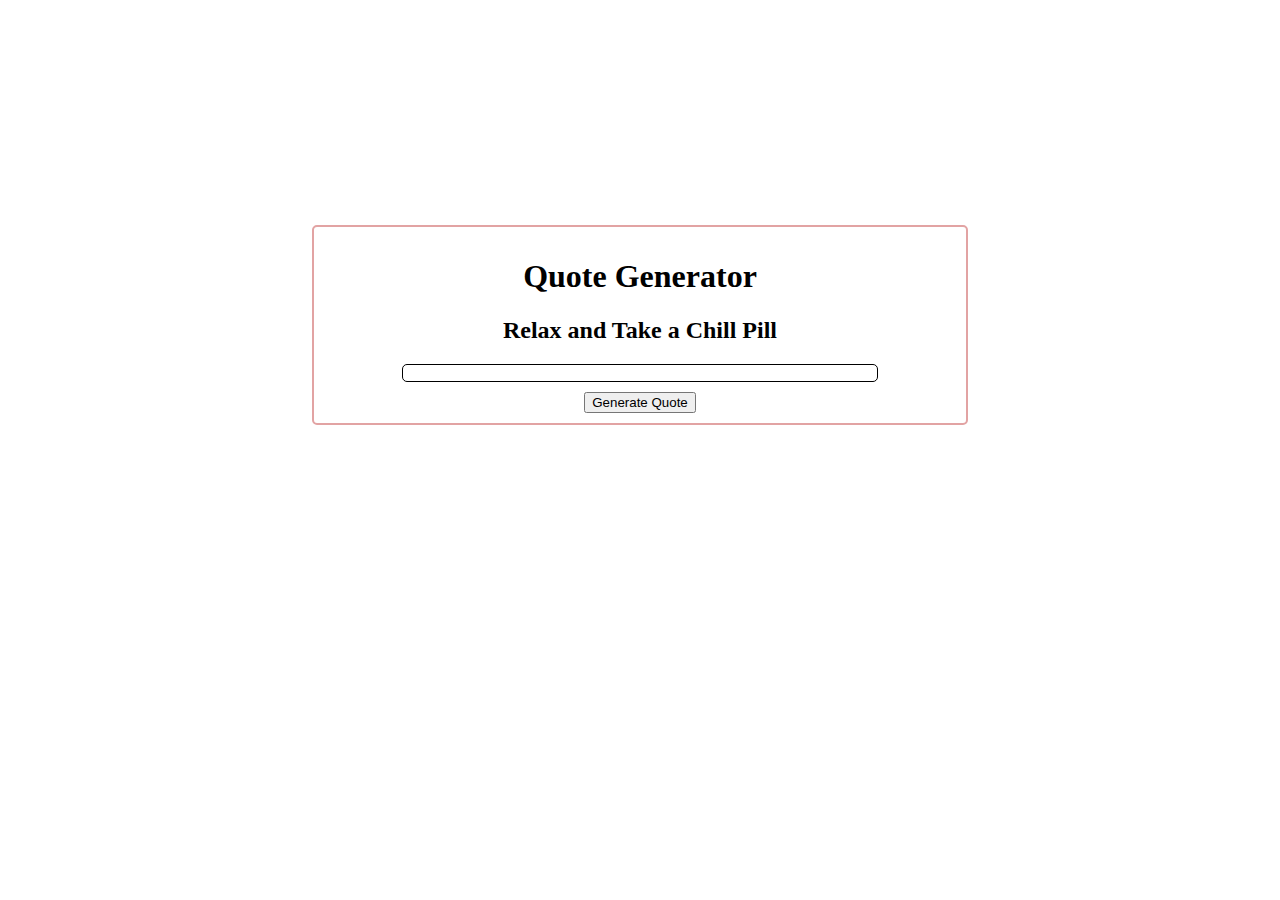
<file: 🌟 JavaScript DOM Magic: Unleash the Power! 🪄✨/1.Quote Generator/index.html>
<!-- Write code below 💖 -->

<!DOCTYPE html>
<html lang="en">
<head>
  <link href="styles.css" rel="stylesheet" />
  <title>Chill Pill</title>
</head>
<body>
  <div id="wrapper">
    <h1>Quote Generator</h1>
    <h2>Relax and Take a Chill Pill</h2>
    <div id="quote-div">
      <p id="quote-text"></p>
    </div>
    <button id="quote-button">Generate Quote</button>
  </div>
  <script src="script.js"></script>
</body>
</html>
</file>
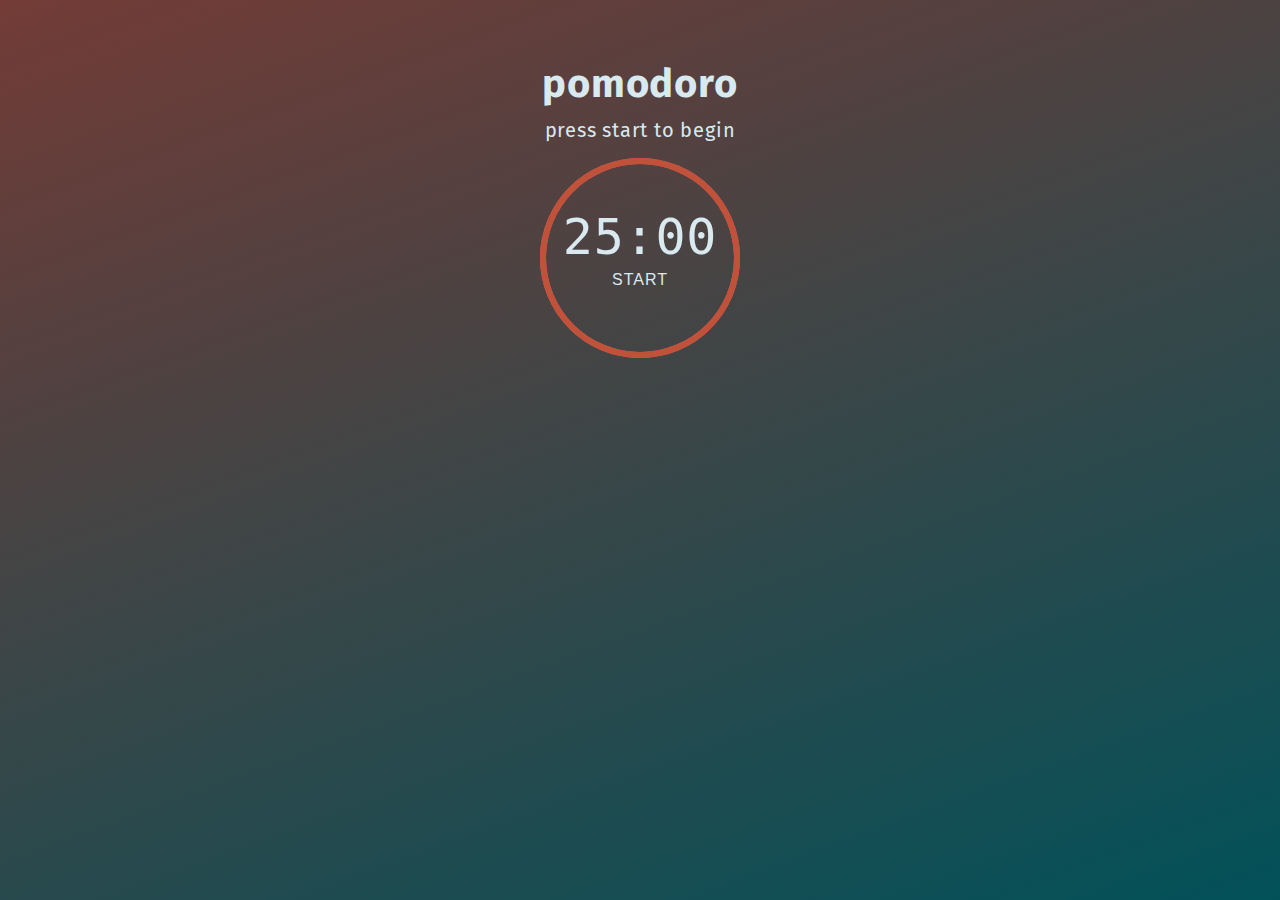
<file: 🌟 JavaScript DOM Magic: Unleash the Power! 🪄✨/3. Pomodoro App/index.html>
<!DOCTYPE html>
<html lang="en">
    <head>
        <link rel="preconnect" href="https://fonts.googleapis.com" />
        <link rel="preconnect" href="https://fonts.gstatic.com" crossorigin />
        <link href="https://fonts.googleapis.com/css2?family=EG+Garamond:wght@400;500;600;700&family=Fira+Sans:wght@400;500;600;700&display=swap" rel="stylesheet" />
        <link rel="stylesheet" href="./styles.css" />
        <title>Pomodoro App</title>
      </head>
  <body>
    <div class="app-container">
        <h1>pomodoro</h1>
  <div class="app-message">press start to begin</div>
  <div class="app-circle">
    <div class="circle-shape">
      <div class="semi-circle right-side circle-mask"></div>
      <div class="semi-circle right-side circle"></div>
      <div class="semi-circle left-side circle-mask"></div>
      <div class="semi-circle left-side circle"></div>
    </div>
    <div class="app-counter-box">
      <p><span class="minutes">25</span>:<span class="seconds">00</span></p>
    </div>
    <button class="btn-start">start</button>
  </div>
    </div>
  </body>
  <script src="./script.js"></script>
</html>
</file>
<file: 🌟 JavaScript DOM Magic: Unleash the Power! 🪄✨/1.Quote Generator/styles.css>
/* Write code below 💖 */
#wrapper {
  border: 2px solid rgb(226, 163, 163);
  border-radius: 5px;
  width: 50%;
  margin: 25vh auto;
  padding: 10px;
  text-align: center;
  transition: background-color 0.5s ease-in-out;
}

#quote-div {
  border: 1px solid black;
  border-radius: 5px;
  width: 75%;
  margin: 10px auto;
  background-color: #fff;
}
</file>
<file: 🌟 JavaScript DOM Magic: Unleash the Power! 🪄✨/3. Pomodoro App/styles.css>
html {
    font-family: 'Fira Sans', sans-serif;
    font-size: 20px;
    letter-spacing: 0.8px;
    min-height: 100vh;
    color: #d8e9ef;
    background-image: linear-gradient(-20deg, #025159 0%, #733b36 100%);
    background-size: cover;
  }
  h1 {
    margin: 0 auto 10px auto;
    color: #d8e9ef;
  }
  
  p {
    margin: 0;
  }
  
  .app-message {
    height: 20px;
    margin: 10px auto 20px auto;
  }
  
  .app-container {
    width: 250px;
    height: 420px;
    margin: 40px auto;
    text-align: center;
    border-radius: 5px;
    padding: 20px;
  }
  .app-circle {
    position: relative;
    margin: 0 auto;
    width: 200px;
    height: 200px;
  }
  
  .circle-shape {
    pointer-events: none;
  }
  .semi-circle {
    position: absolute;
    width: 100px;
    height: 200px;
    box-sizing: border-box;
    border: solid 6px;
  }
  
  .left-side {
    top: 0;
    left: 0;
    transform-origin: right center;
    transform: rotate(0deg);
    border-top-left-radius: 100px;
    border-bottom-left-radius: 100px;
    border-right: none;
    z-index: 1;
  }
  
   .right-side {
    top: 0;
    left: 100px;
    transform-origin: left center;
    transform: rotate(0deg);
    border-top-right-radius: 100px;
    border-bottom-right-radius: 100px;
    border-left: none;
  }

  .circle {
    border-color: #bf5239;
  }
  
  .circle-mask {
    border-color: #e85a71;
  }
  .app-counter-box {
    font-family: 'Droid Sans Mono', monospace;
    font-size: 250%;
    position: relative;
    top: 50px;
    color: #d8e9ef;
  }
  
  button {
    position: relative;
    top: 50px;
    font-size: 80%;
    text-transform: uppercase;
    letter-spacing: 1px;
    border: none;
    background: none;
    outline: none;
    color: #d8e9ef;
  }
  
  button:hover {
    color: #90c0d1;
  }
</file>
